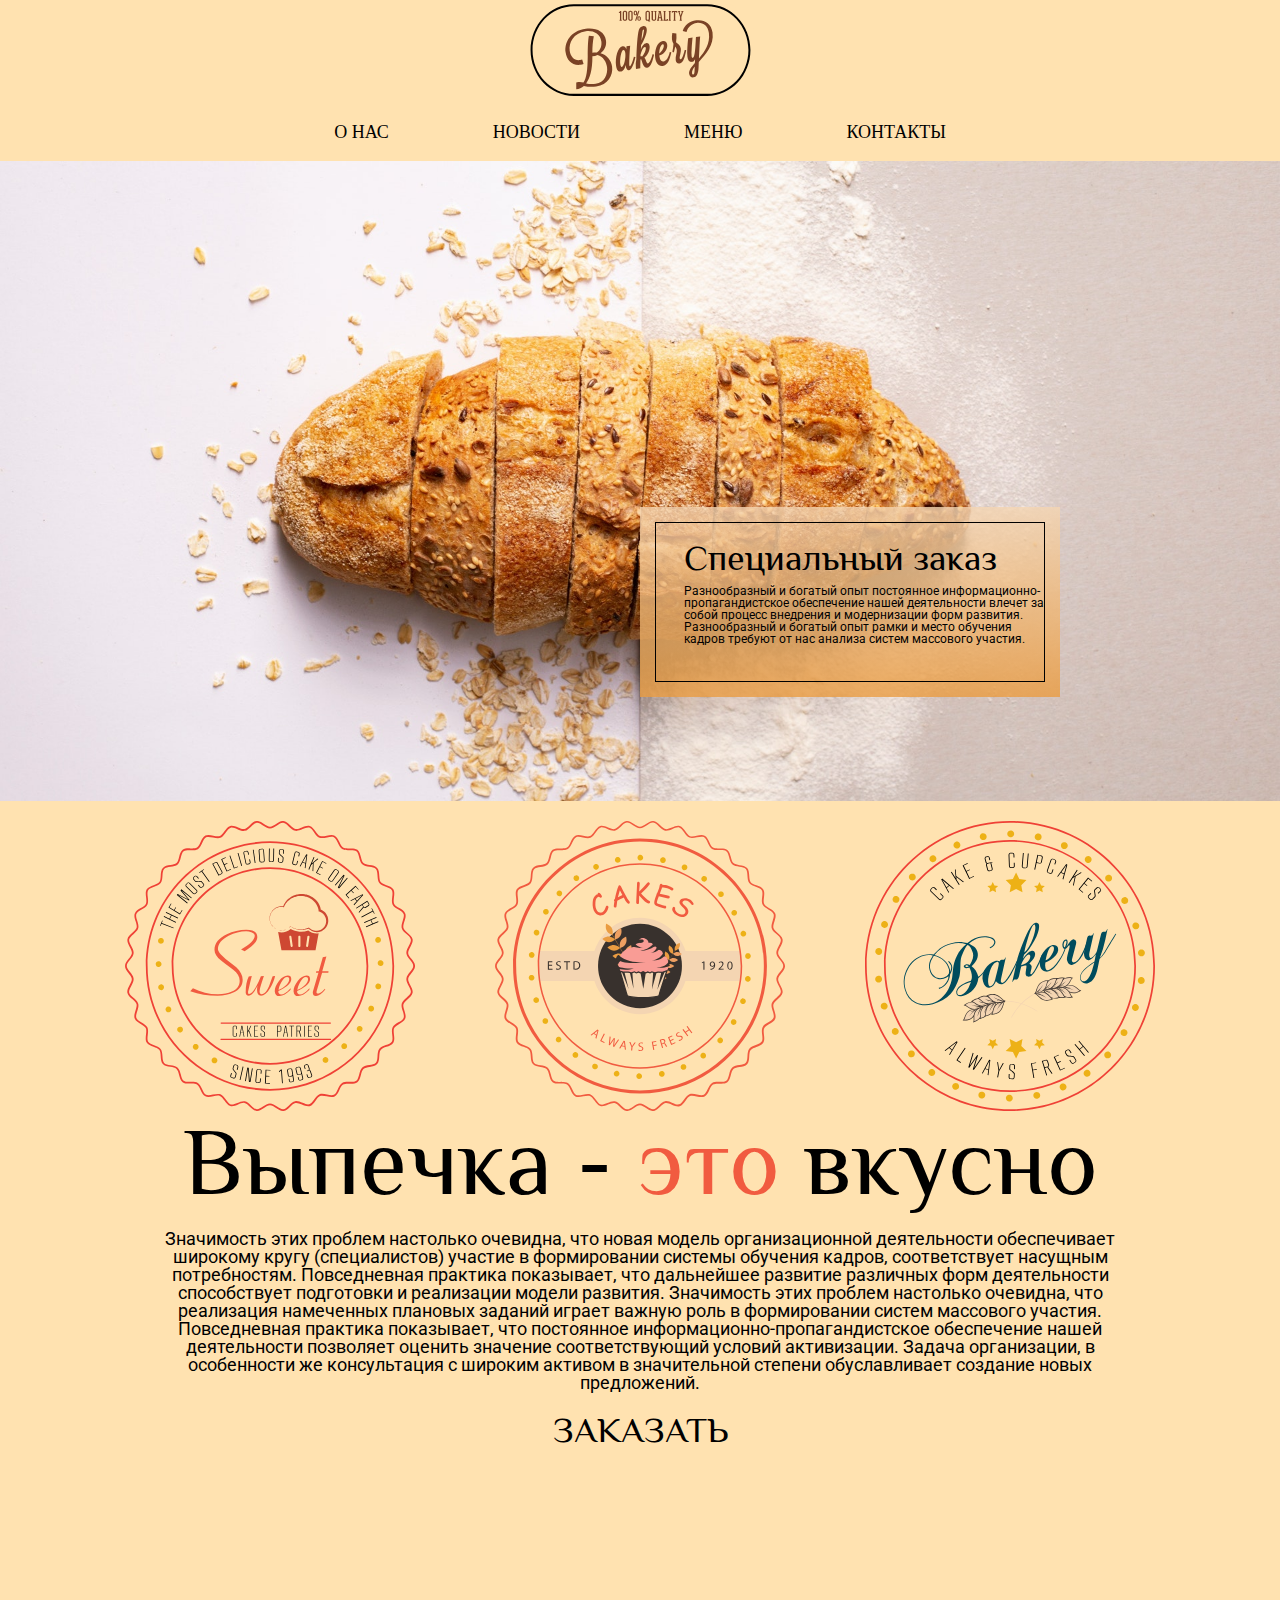
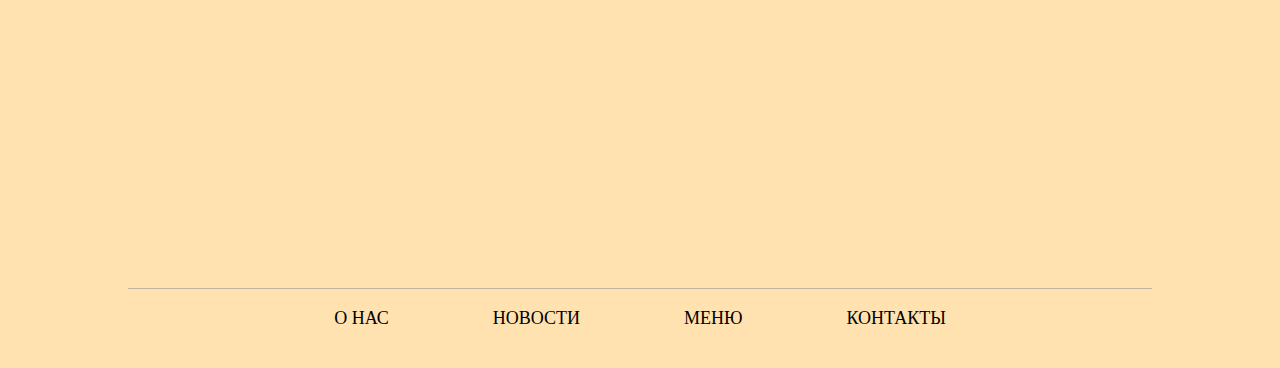
<file: index.html>
<!DOCTYPE html>
<html lang="en">
<head>
    <meta charset="UTF-8">
    <meta name="viewport" content="width=device-width, initial-scale=1.0">
    <link rel="preconnect" href="https://fonts.googleapis.com">
    <link rel="preconnect" href="https://fonts.gstatic.com" crossorigin>
    <link href="https://fonts.googleapis.com/css2?family=Philosopher&family=Roboto&display=swap" rel="stylesheet">
    <link rel="stylesheet" href="reset.css">
    <link rel="stylesheet" href="normalize.css">
    <link rel="stylesheet" href="style.css">
    <title>Магазин выпечки</title>
    <meta name="description" content="Лучшая выпечка в городе">
</head>
<body>
    <header> 
        <img src="01-Logo.svg" alt="Изображение логотипа"> 
        <!-- alt используем для ситуаций, когда инета нет, те на сайте напишется фраза -->
    </header>

    <nav>
        <ul>
            <!-- ul тег на общий список для навигации а li - строка в списке-->
            <li> <a href="#">О НАС</a></li>
            <li> <a href="#">НОВОСТИ</a></li>
            <li> <a href="#">МЕНЮ</a></li>
            <li> <a href="#">КОНТАКТЫ</a></li>
        </ul>
    </nav>

    <main>
        <section class="section-about">
            <div class="section-about_block">
                <div class="section-about_border">
                    <h1 class="section-about_title">Специальный заказ
                    </h1>
                    <p class="section-about_text">Разнообразный и богатый опыт постоянное информационно-пропагандистское обеспечение нашей деятельности влечет за собой процесс внедрения и модернизации форм развития. Разнообразный и богатый опыт рамки и место обучения кадров требуют от нас анализа систем массового участия.</p>
                </div>
            </div>
        </section>

        <section class="section-description">
            <div class="section-description_iconbox">
                <img src="01-Icon.svg" alt="Лого1">
                <img src="02-Icon.svg" alt="Лого2">
                <img src="03-Icon.svg" alt="Лого3">
            </div>
            <div class="section-description_titlebox">
                <h2 class="section-description_title">
                    Выпечка - <span class="red">это</span> вкусно</h2>
                    <p class="section-description_titlebox_text">
                        Значимость этих проблем настолько очевидна, что новая модель организационной деятельности обеспечивает широкому кругу (специалистов) участие в формировании системы обучения кадров, соответствует насущным потребностям. Повседневная практика показывает, что дальнейшее развитие различных форм деятельности способствует подготовки и реализации модели развития. Значимость этих проблем настолько очевидна, что реализация намеченных плановых заданий играет важную роль в формировании систем массового участия.

                        Повседневная практика показывает, что постоянное информационно-пропагандистское обеспечение нашей деятельности позволяет оценить значение соответствующий условий активизации. Задача организации, в особенности же консультация с широким активом в значительной степени обуславливает создание новых предложений.
                    </p>
            </div>
        </section>
        <section class="section_map">
            <h3 class="section_map_title">ЗАКАЗАТЬ</h3>
            <iframe src="https://www.google.com/maps/embed?pb=!1m18!1m12!1m3!1d143978.68725030436!2d37.19468593597412!3d55.6773908283515!2m3!1f0!2f0!3f0!3m2!1i1024!2i768!4f13.1!3m3!1m2!1s0x46b54dabadbe0995%3A0xfd8918fdff315e5e!2z0J_QtdC60LDRgNC90Y8g0JHRg9GF0LDQvdC60LA!5e0!3m2!1sru!2sru!4v1689015001923!5m2!1sru!2sru" width="900" height="400" style="border:0;" allowfullscreen="" loading="lazy" referrerpolicy="no-referrer-when-downgrade"></iframe>
        </section>
    </main>
    <footer>
        <hr>
        <nav>
            <ul>
            <!-- ul тег на общий список для навигации а li - строка в списке-->
            <li> <a href="#">О НАС</a></li>
            <li> <a href="#">НОВОСТИ</a></li>
            <li> <a href="#">МЕНЮ</a></li>
            <li> <a href="#">КОНТАКТЫ</a></li>
        </ul>
    </nav>
    </footer>

</body>
</html>
</file>
<file: style.css>
*{
    box-sizing: border-box;
    font-family: 'Roboto', sans-serif;
}
body{
    background-color: #FFE2B0;
}
header{
    text-align: center;
    /* действует на то, что внутри, а не на сам тег header */
    margin-bottom: 20px;
}
h1{
    font-size: 15px;
}
ul{
    text-align: center;
    list-style-type: none;
    padding: 0px;
    /* тег убирает точки в списке */
}
li{
    display: inline;
    margin-right: 100px;
}
li:last-child{
    margin-right: 0px;
}
a{
    color: black;
    text-decoration: none;
    /* тег убирает подчеркивания в списке */
    font-size: 18px;
}
nav{
    margin-bottom: 20px;
}
.section-about{
    height: 640px;
    background: url(01-Background_picture.jpg) center/cover no-repeat;
/* cover делает так, чтобы изображение при растягивании экрана растянулось нормально */
    position: relative;
    margin-bottom: 20px;
}
.section-about_block{
    width: 420px;
    height: 190px;
    background: linear-gradient(180deg,rgba(244,213,178,0.8) 0%, rgba(234,156,65,0.8) 100%);
    position: absolute;
    top: 54%;
    left: 50%;
    padding-top: 15px;
}
.section-about_border{
    height: 160px;
    width: 390px;
    border: 1px solid black;
    margin: 0px auto;
    padding: 17px 0 0 28px;
}
.section-about_title{
    font-size: 36px;
    margin: 0;
    margin-bottom: 9px;
    font-family: 'Philosopher', sans-serif;
}
.section-about_text{
    font-size: 12px;
    margin: 0;
}
.section-description{
    margin-bottom: 20px;
}
.section-description_iconbox{
    text-align: center;
}

.section-description_iconbox img{
    margin-right: 76px;
}
.section-description_iconbox img:last-child{
    margin-right: 0px;
}
.section-description_title{
    font-size: 96px;
    margin: 0;
    text-align: center;
    margin-bottom: 20px;
    font-family: 'Philosopher', sans-serif;
}
.red{
    color: #F15B40;
}
.section-description_titlebox_text{
    font-size: 18px;
    margin: 0 auto;
    text-align: center;
    width: 1000px;

}
.section_map_title{
    margin-bottom: 20px;
    text-align: center;
    font-size: 36px;
    font-family: 'Philosopher', sans-serif;
}
iframe{
    display: block;
    margin: 0 auto;
}
.section_map{
    margin-bottom: 20px;
}
hr{
    border: none;
    border-top: 1px solid #9999;
    width: 1024px;
    margin: 0 auto;
    margin-bottom: 20px;
}
footer{
    height: 80px;
}
</file>
